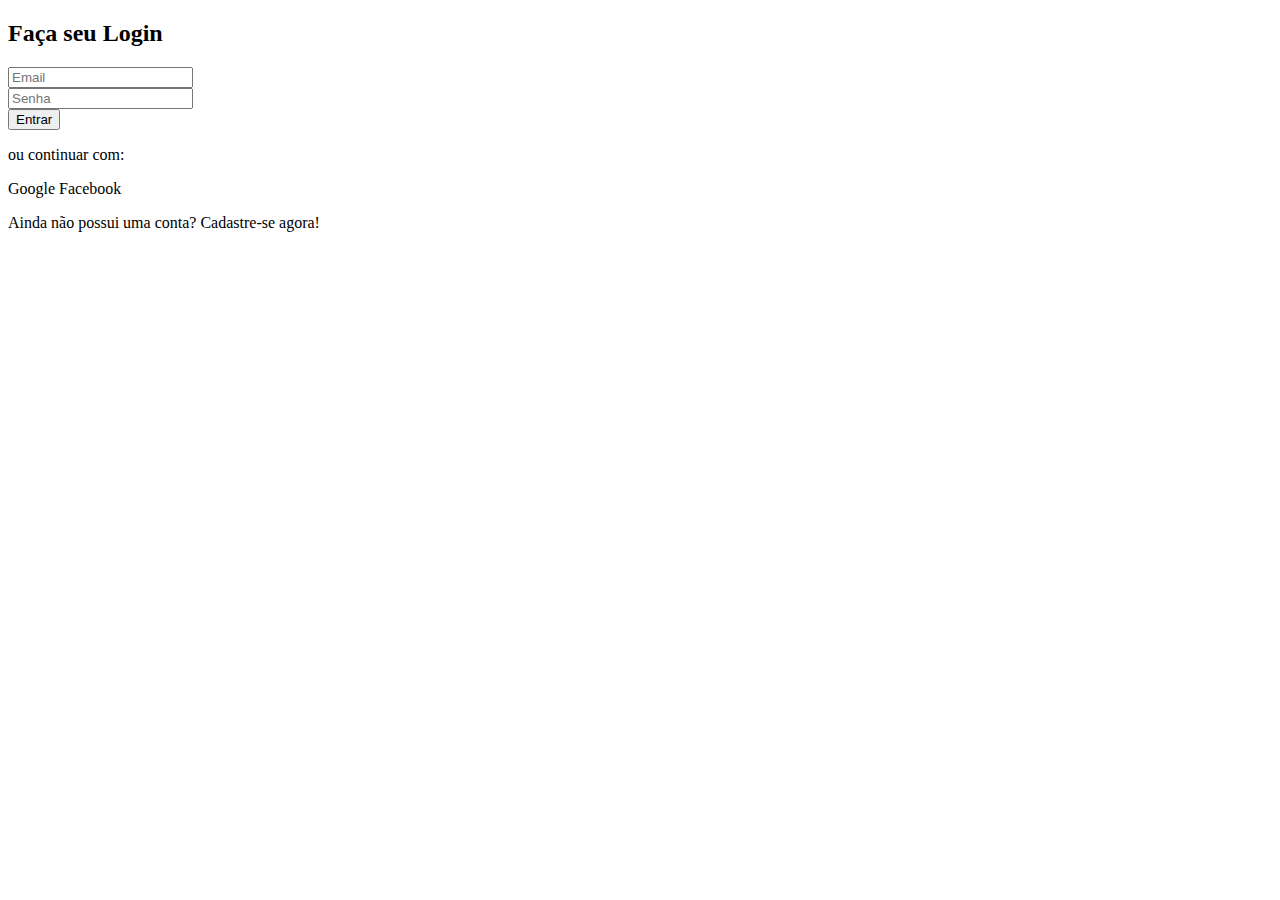
<file: java/src/main/resources/templates/login.html>
<!DOCTYPE html>
<html lang="pt-BR" xmlns:th="http://www.thymeleaf.org">
<head>
  <meta charset="UTF-8">
  <meta name="viewport" content="width=device-width, initial-scale=1.0">
  <title>Emologgers</title>
  <link rel="stylesheet" th:href="@{/css/style.css}">
</head>
<body>
<div class="container">
  <div class="login-box">
    <h2>Faça seu Login</h2>
    <form id="loginForm">
      <div class="input-box">
        <input type="email" name="email" id="email" placeholder="Email" required>
      </div>
      <div class="input-box">
        <input type="password" name="senha" id="senha" placeholder="Senha" required>
      </div>
      <button type="submit" class="btn">Entrar</button>
    </form>

    <p class="or">ou continuar com:</p>
    <div class="social-login">
      <a th:href="@{/oauth2/authorization/google}" class="google">Google</a>
      <a th:href="@{/oauth2/authorization/facebook}" class="facebook">Facebook</a>
    </div>

    <p class="cadastro">Ainda não possui uma conta?
      <a th:href="@{/cadastro}">Cadastre-se agora!</a>
    </p>
  </div>
</div>

<script th:src="@{/js/login.js}"></script>
</body>
</html>
</file>
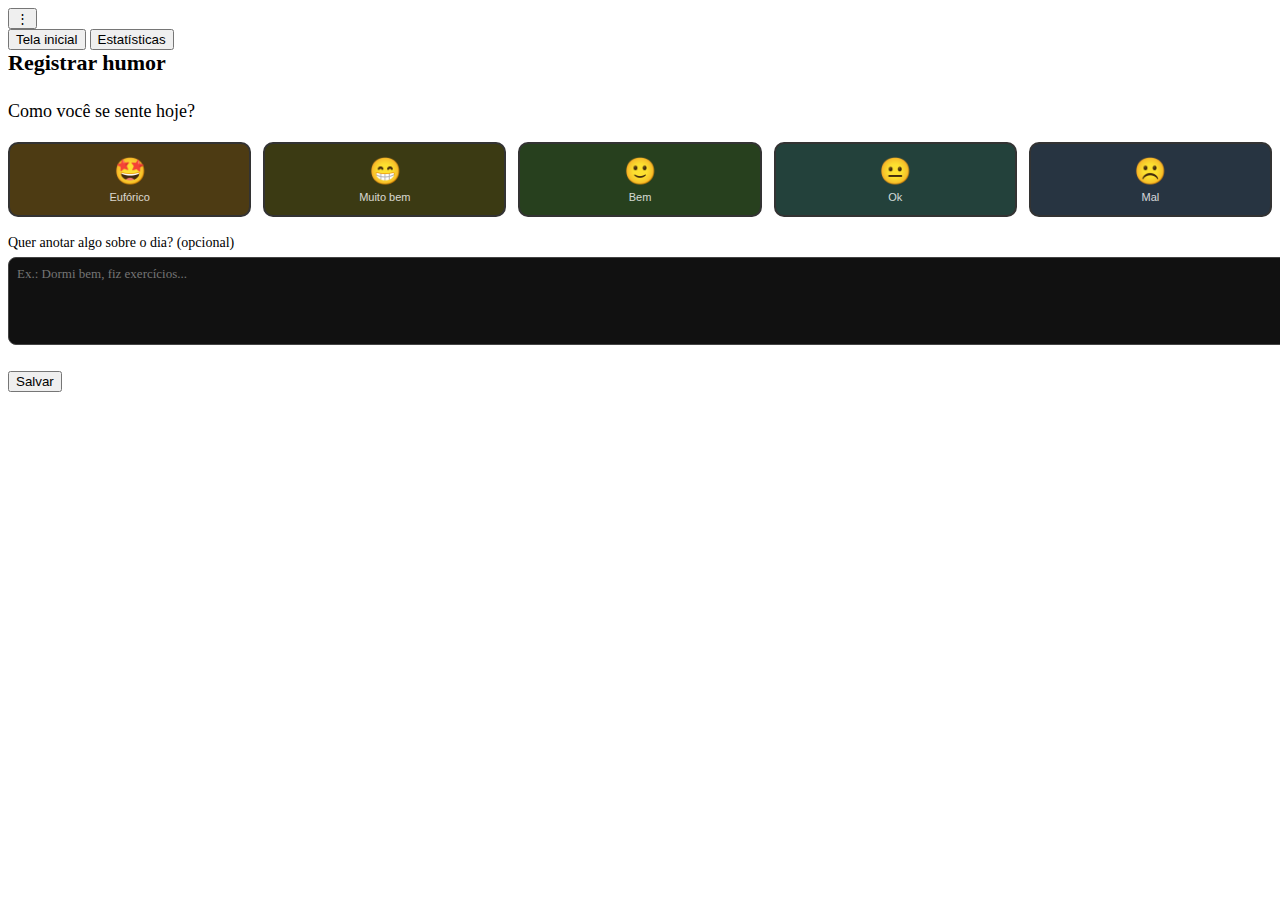
<file: java/src/main/resources/templates/registro.html>
<!DOCTYPE html>
<html lang="pt-BR" xmlns:th="http://www.thymeleaf.org">
<head>
    <meta charset="UTF-8">
    <title>Registrar Humor</title>
    <meta name="viewport" content="width=device-width, initial-scale=1.0">
    <link rel="stylesheet" th:href="@{/css/home.css}">

    <style>
        .home-box h2 { margin-top: 0; margin-bottom: 25px; font-size: 22px; }
        .question { margin-bottom: 20px; font-size: 18px; }

        .mood-options {
            display: flex;
            justify-content: space-between;
            gap: 12px;
            margin-bottom: 18px;
        }

        .mood-btn {
            flex: 1;
            border-radius: 10px;
            border: 2px solid #333;
            background: #262626;
            padding: 12px 0;
            cursor: pointer;
            color: #fff;
            font-size: 26px;
            display: flex;
            flex-direction: column;
            align-items: center;
            justify-content: center;
            transition: transform 0.1s ease, box-shadow 0.1s ease, border-color 0.1s ease;
        }

        .mood-btn span.label { font-size: 11px; margin-top: 4px; opacity: 0.8; }

        .mood-btn[data-mood="5"] { background: #4d3b13; } /* eufórico */
        .mood-btn[data-mood="4"] { background: #3b3a13; } /* muito bem */
        .mood-btn[data-mood="3"] { background: #27401e; } /* bem */
        .mood-btn[data-mood="2"] { background: #23413b; } /* ok */
        .mood-btn[data-mood="1"] { background: #273441; } /* mal */

        .mood-btn.selected {
            transform: translateY(-2px);
            box-shadow: 0 0 12px rgba(236, 72, 153, 0.6);
            border-color: #ec4899;
        }

        .note-area { margin: 10px 0 22px; text-align: left; }
        .note-area label { display: block; margin-bottom: 6px; font-size: 14px; }
        .note-area textarea {
            width: 100%; min-height: 70px; border-radius: 8px;
            border: 1px solid #444; background: #111; color: #fff;
            padding: 8px; resize: vertical; font-family: inherit; font-size: 13px;
        }

        .status-text { margin-top: 8px; font-size: 13px; opacity: 0.9; }
    </style>
</head>

<body>
<div class="menu-container" id="menuContainer">
    <button class="menu-button" id="menuButton" aria-label="Abrir menu">⋮</button>
    <div class="menu-content">
        <button class="btn-menu" onclick="window.location.href='/'">Tela inicial</button>
        <button class="btn-menu" onclick="window.location.href='/estatisticas'">Estatísticas</button>
    </div>
</div>

<div class="container">
    <div class="home-box">
        <h2>Registrar humor</h2>

        <form id="moodForm">
            <p class="question">Como você se sente hoje?</p>

            <div class="mood-options" aria-label="Selecione seu humor">
                <button type="button" class="mood-btn" data-mood="5">
                    <span>🤩</span>
                    <span class="label">Eufórico</span>
                </button>

                <button type="button" class="mood-btn" data-mood="4">
                    <span>😁</span>
                    <span class="label">Muito bem</span>
                </button>

                <button type="button" class="mood-btn" data-mood="3">
                    <span>🙂</span>
                    <span class="label">Bem</span>
                </button>

                <button type="button" class="mood-btn" data-mood="2">
                    <span>😐</span>
                    <span class="label">Ok</span>
                </button>

                <button type="button" class="mood-btn" data-mood="1">
                    <span>☹️</span>
                    <span class="label">Mal</span>
                </button>
            </div>

            <input type="hidden" name="moodValue" id="moodValue">

            <div class="note-area">
                <label for="note">Quer anotar algo sobre o dia? (opcional)</label>
                <textarea id="note" name="note" placeholder="Ex.: Dormi bem, fiz exercícios..."></textarea>
            </div>

            <button class="btn" type="submit">Salvar</button>
            <div id="statusText" class="status-text"></div>
        </form>
    </div>
</div>

<script>
    const menuContainer = document.getElementById('menuContainer');
    const menuButton = document.getElementById('menuButton');

    menuButton.addEventListener('click', () => {
        menuContainer.classList.toggle('show');
    });

    document.addEventListener('click', e => {
        if (!menuContainer.contains(e.target)) menuContainer.classList.remove('show');
    });

    const moodButtons = document.querySelectorAll('.mood-btn');
    const moodInput = document.getElementById('moodValue');
    const statusText = document.getElementById('statusText');
    const form = document.getElementById('moodForm');

    moodButtons.forEach(btn => {
        btn.addEventListener('click', () => {
            moodButtons.forEach(b => b.classList.remove('selected'));
            btn.classList.add('selected');
            moodInput.value = btn.dataset.mood;
            statusText.textContent = '';
        });
    });

    form.addEventListener('submit', e => {
        if (!moodInput.value) {
            e.preventDefault();
            statusText.textContent = 'Selecione uma carinha antes de salvar.';
            statusText.style.color = '#f87171';
        } else {
            statusText.textContent = 'Enviando...';
            statusText.style.color = '#9ca3af';
        }
    });
</script>
<script th:src="@{/js/registrarHumor.js}"></script>
</body>
</html>
</file>
